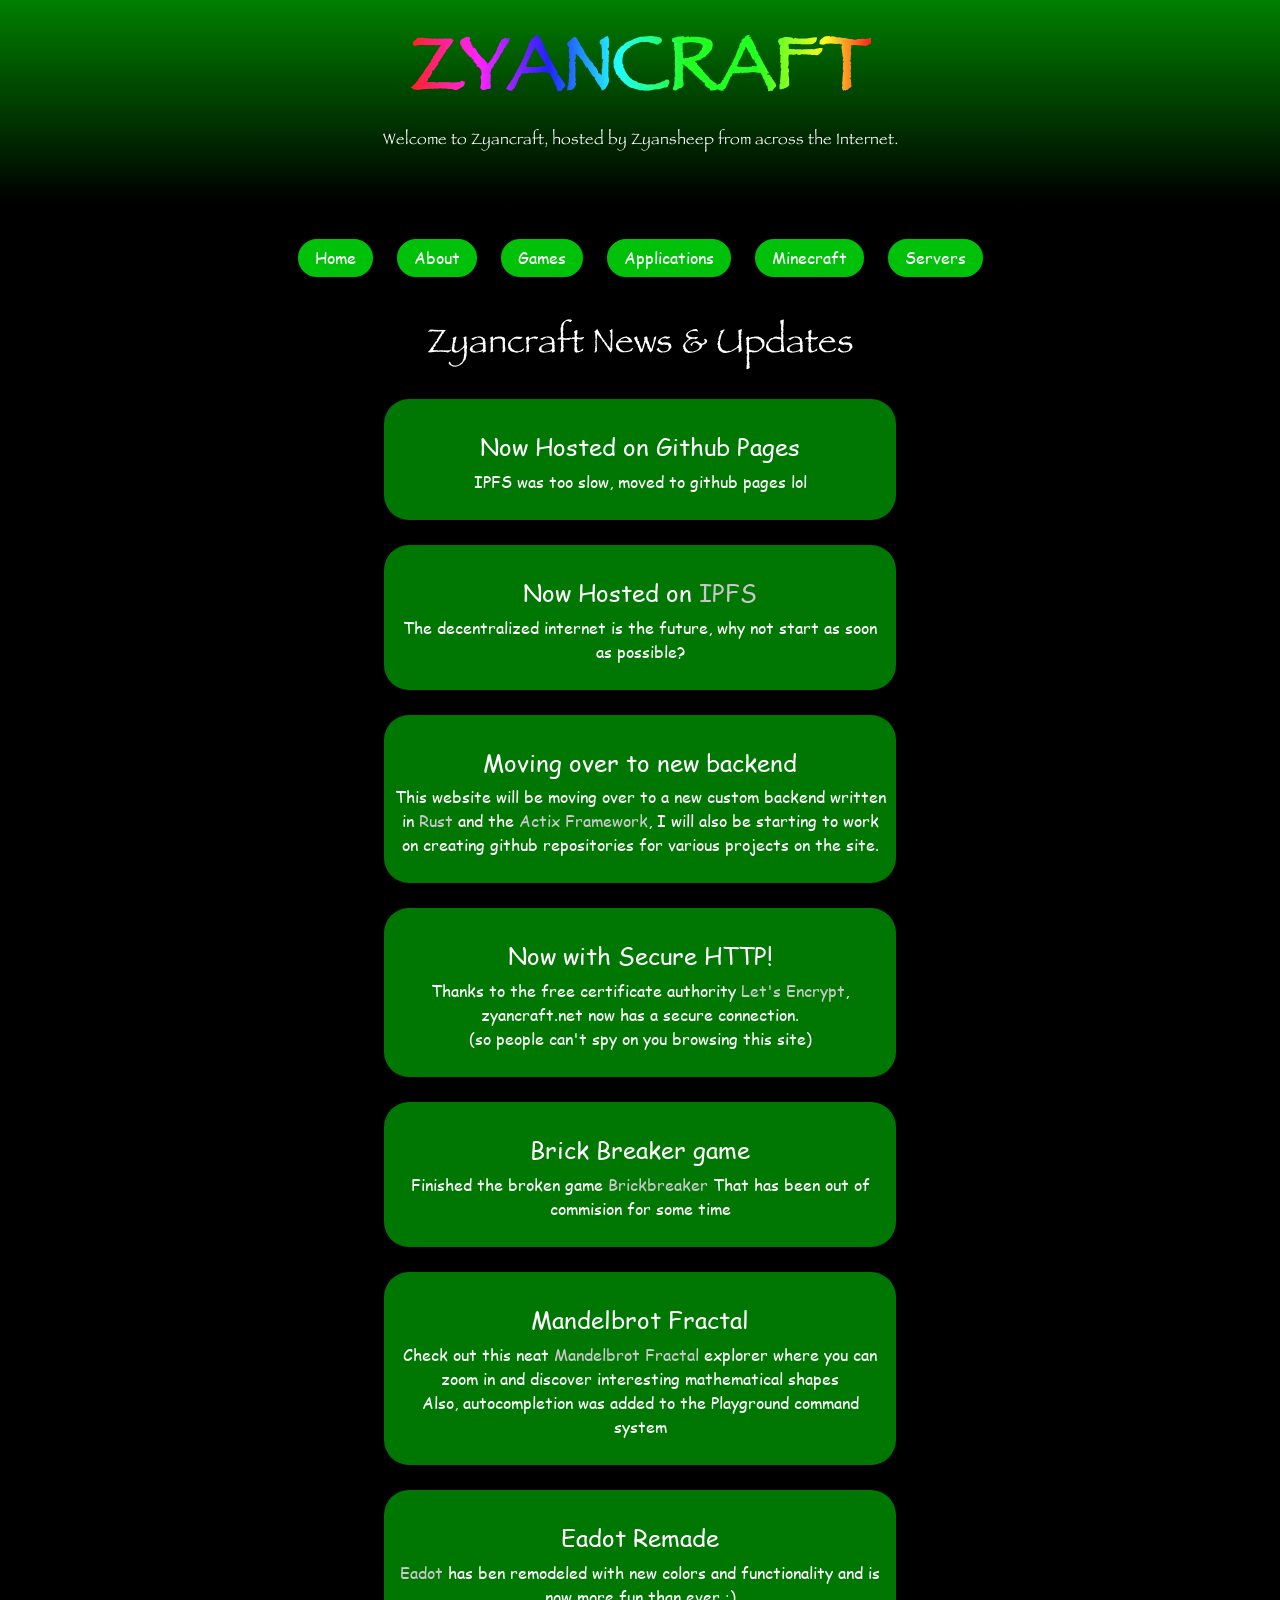
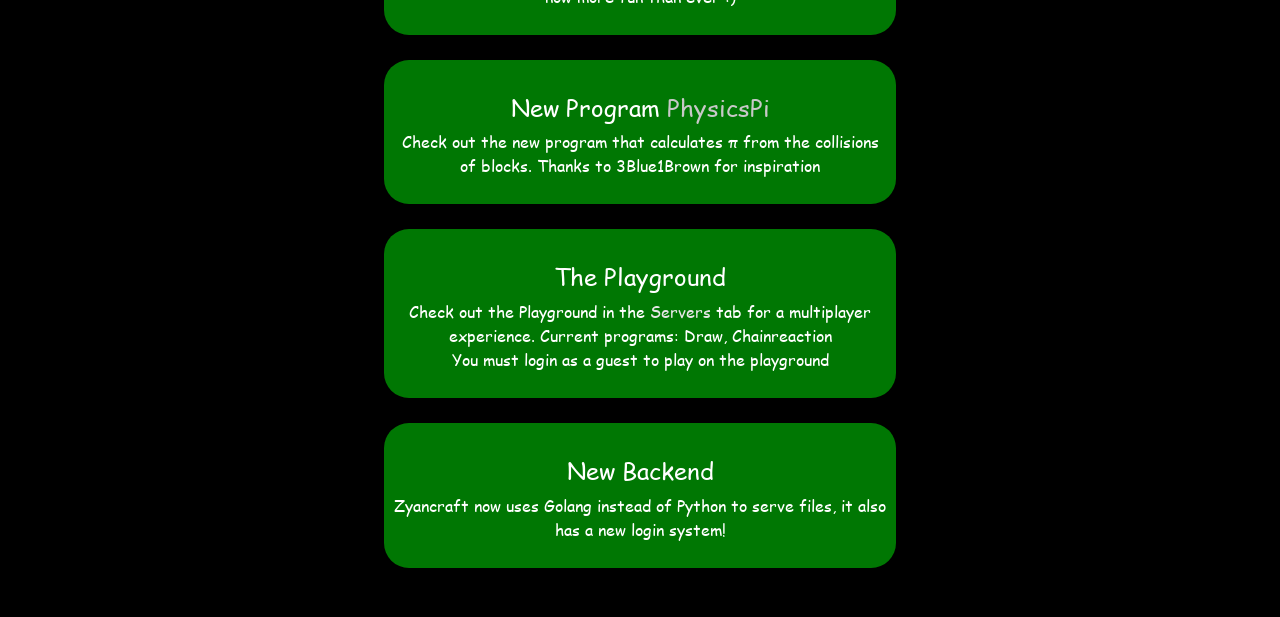
<file: index.html>
<!DOCTYPE html>
<html lang="en">
  <head>
    <link rel="stylesheet" href="/lib/css/bootstrap.min.css">
    <link rel="stylesheet" href="style.css">

    <title>Zyancraft - Place of Code and Games</title>
    <script src="/lib/js/jquery.min.js"></script>
    <!-- <script src="/login"></script> -->
    <script src="index.js"></script>
  </head>
  <body>
    <div class="jumbotron noselect">
      <h1 class="rotatebop" data-text="ZYANCRAFT"><strong><span class="rainbow">ZYANCRAFT</span></strong></h1>
      <p>Welcome to Zyancraft, hosted by Zyansheep from across the Internet.</p>
    </div>
    <ul id="main-selection" class="noselect">
      <li><a onclick="changepage('news')" class="button" href="#">Home</a></li>
      <li><a onclick="changepage('about')" class="button" href="#">About</a></li>
      <li><a onclick="changepage('games')" class="button" href="#">Games</a></li>
      <li><a onclick="changepage('applications')" class="button" href="#">Applications</a></li>
      <li><a onclick="changepage('minecraft')" class="button" href="#">Minecraft</a></li>
      <li><a onclick="changepage('servers')" class="button" href="#">Servers</a></li>
      <!-- <li><a onclick="changepage('login')" class="button-unfinished" id="loginButton" href="#">Login</a></li> -->
    </ul>
    <br><br>
    
    <div style="display:block" id="news" class="page">
      <h2>Zyancraft News & Updates</h2><br>
      <div class="news">
        <br>
        <h4>Now Hosted on Github Pages</h4>
        <p>
          IPFS was too slow, moved to github pages lol
        </p>
        </div>
        <div class="news">
          <br>
        <h4>Now Hosted on <a href="https://ipfs.io/">IPFS</a></h4>
        <p>
          The decentralized internet is the future, why not start as soon as possible?
        </p>
      </div>
      <div class="news">
        <br>
        <h4>Moving over to new backend</h4>
        <p>
          This website will be moving over to a new custom backend written in <a href="https://www.rust-lang.org/">Rust</a> and the <a href="https://actix.rs/">Actix Framework</a>, 
          I will also be starting to work on creating github repositories for various projects on the site.
        </p>
      </div>
      <div class="news">
        <br>
        <h4>Now with Secure HTTP!</h4>
        <p>Thanks to the free certificate authority <a href="https://letsencrypt.org/">Let's Encrypt</a>, zyancraft.net now has a secure connection.<br> (so people can't spy on you browsing this site)</p>
      </div>
      <div class="news">
        <br>
        <h4>Brick Breaker game</h4>
        <p>Finished the broken game <a href="/proj/processing/brickbreaker">Brickbreaker</a> That has been out of commision for some time</p>
      </div>
      <div class="news">
        <br>
        <h4>Mandelbrot Fractal</h4>
        <p>Check out this neat <a href="/proj/processing/Mandelbrot">Mandelbrot Fractal</a> explorer where you can zoom in and discover interesting mathematical shapes
          <br>Also, autocompletion was added to the Playground command system</p>
        </div>
      <div class="news">
        <br>
        <h4>Eadot Remade</h4>
        <p><a href="/proj/processing/eadot">Eadot</a> has ben remodeled with new colors and functionality and is now more fun than ever :)</p>
      </div>
      <div class="news">
        <br>
        <h4>New Program <a href="/proj/processing/PhysicsPi">PhysicsPi</a></h4>
        <p>Check out the new program that calculates π from the collisions of blocks. Thanks to 3Blue1Brown for inspiration</p>
      </div>
      <div class="news">
        <br>
        <h4>The Playground</h4>
        <p>Check out the Playground in the <a href="#servers" style="color:rgb(230,230,230)">Servers</a> tab for a multiplayer experience. Current programs: Draw, Chainreaction
        <br>You must login as a guest to play on the playground</p>
      </div>
      <div class="news">
        <br>
        <h4>New Backend</h4>
        <p>Zyancraft now uses Golang instead of Python to serve files, it also has a new login system!</p>
      </div>
    </div>
    <div id="about" class="page">
      <h2>About Zyancraft</h2><br>
      <p>Meet the amazing creators of this site!</p>
      <div class="news" style="background: linear-gradient(to bottom, #5200c6, #0900c6);">
        <br>
        <h4 class="glitch" data-text="Zyansheep" onclick="if(UserIsLogged){window.location.href='/proj/play';}">Zyansheep</h4>
        <p>The creator of the site, this guy is awesome!</p>
      </div>
      <div class="news" style="background: linear-gradient(to bottom, #0900c6, #5200c6);">
        <br>
        <h4 onclick="window.location.href='/proj/pool'">cphos</h4>
        <p>Also awesome, this guy designed some of the look of the site and contributed to various projects!
          <br>
          <a class="button" href="https://github.com/cphos">Github</a>
        </p>
      </div>
      <div class="news" style="background: linear-gradient(to bottom, #5200c6, #000000);">
        <br>
        <h4>Zyker Sheep</h4>
        <p>No one knows who this <a onclick="location.href = '/proj/pool/Zykers%20Forgotten/'">guy</a> is...</p>
      </div>
    </div>
    <div id="games" class="page">
      <h2>Godot</h2>
      <a class="button" href="/proj/godot/temple-of-zod">Temple of Zod</a><br>
      <a class="button-unfinished" href="/proj/godot/slime">Slime Game</a><br>
      <h2>Processing.js</h2>
      <a class="button" href="/proj/processing/brickbreaker">Brickbreaker</a><br>
      <a class="button" href="/proj/processing/Mandelbrot">Mandelbrot</a><br>
      <a class="button" href="/proj/processing/eadot">Eadot</a><br>
      <a class="button" href="/proj/processing/PhysicsPi">PhysicsPi</a><br>
      <a class="button" href="/proj/processing/snake">Snake</a><br>
      <a class="button" href="/proj/processing/paint">Paint</a><br>
      <a class="button" href="/proj/processing/neuralnet">Neural Net</a><br>
      <a class="button-unfinished" href="/proj/processing/3dstuff">3D Simulator</a><br>
    </div>
    <div id="applications" class="page">
      <h2>Applications</h2>
      <a class="button" href="/proj/applications/sauce">Sauce</a><br>
      <a class="button" href="/proj/applications/starz">Starz</a>
    </div>
    <div id="minecraft" class="page">
      <h2>Minecraft Mods & Resources</h2>
      <a class="button" href="/proj/minecraft/zyancraft">Zyancraft</a><br>
      <a class="button" href="/proj/minecraft/zyanmusic">ZyanMusic</a>
    </div>
    <div id="servers" class="page">
      <h2>Current Servers</h2>
      <a class="button" href="/home">Webserver</a><br>
      <a class="button" href="https://git.zyancraft.net">Gitea</a><br>
      <a class="button-unfinished" href="/proj/play" onclick="checkAuthForURL(event, '/proj/play')">Playground</a><br>
      
      <a onclick="changepage('getout')" class="button-disabled" href="#">Minecraft Modded</a><br>
      <a onclick="changepage('getout')" class="button-disabled" href="#">Minecraft 1.12</a><br>
      <a class="button-unfinished" href="/proj/agar">Agar.io</a><br>
    </div>
   <!--  <div id="login" class="page">
      <div class="login">
        <form id="loginForm">
          <h2 style="padding:10px">Login</h2>
          <input type="text" name="user" placeholder="Username" id="username" /><br/>
          <input type="password" name="pass" placeholder="Password" id="password" /><br/>
          <a href="#" id="toggleType" onclick='toggleLoginType()'>Login as User</a>
          <input id="submit" type="submit" value="Login" />
        </form>
      </div>
    </div> -->
    <div id="getout" class="page">
      <h2>This server is either private or requires a membership to join!</h2>
      <p>So you can't.</p>
    </div>
    <div id="userStatus">
      Logged in as: none
    </div>
    <div id="errorPopup"></div>
    <br>
  </body>
</html>
</file>
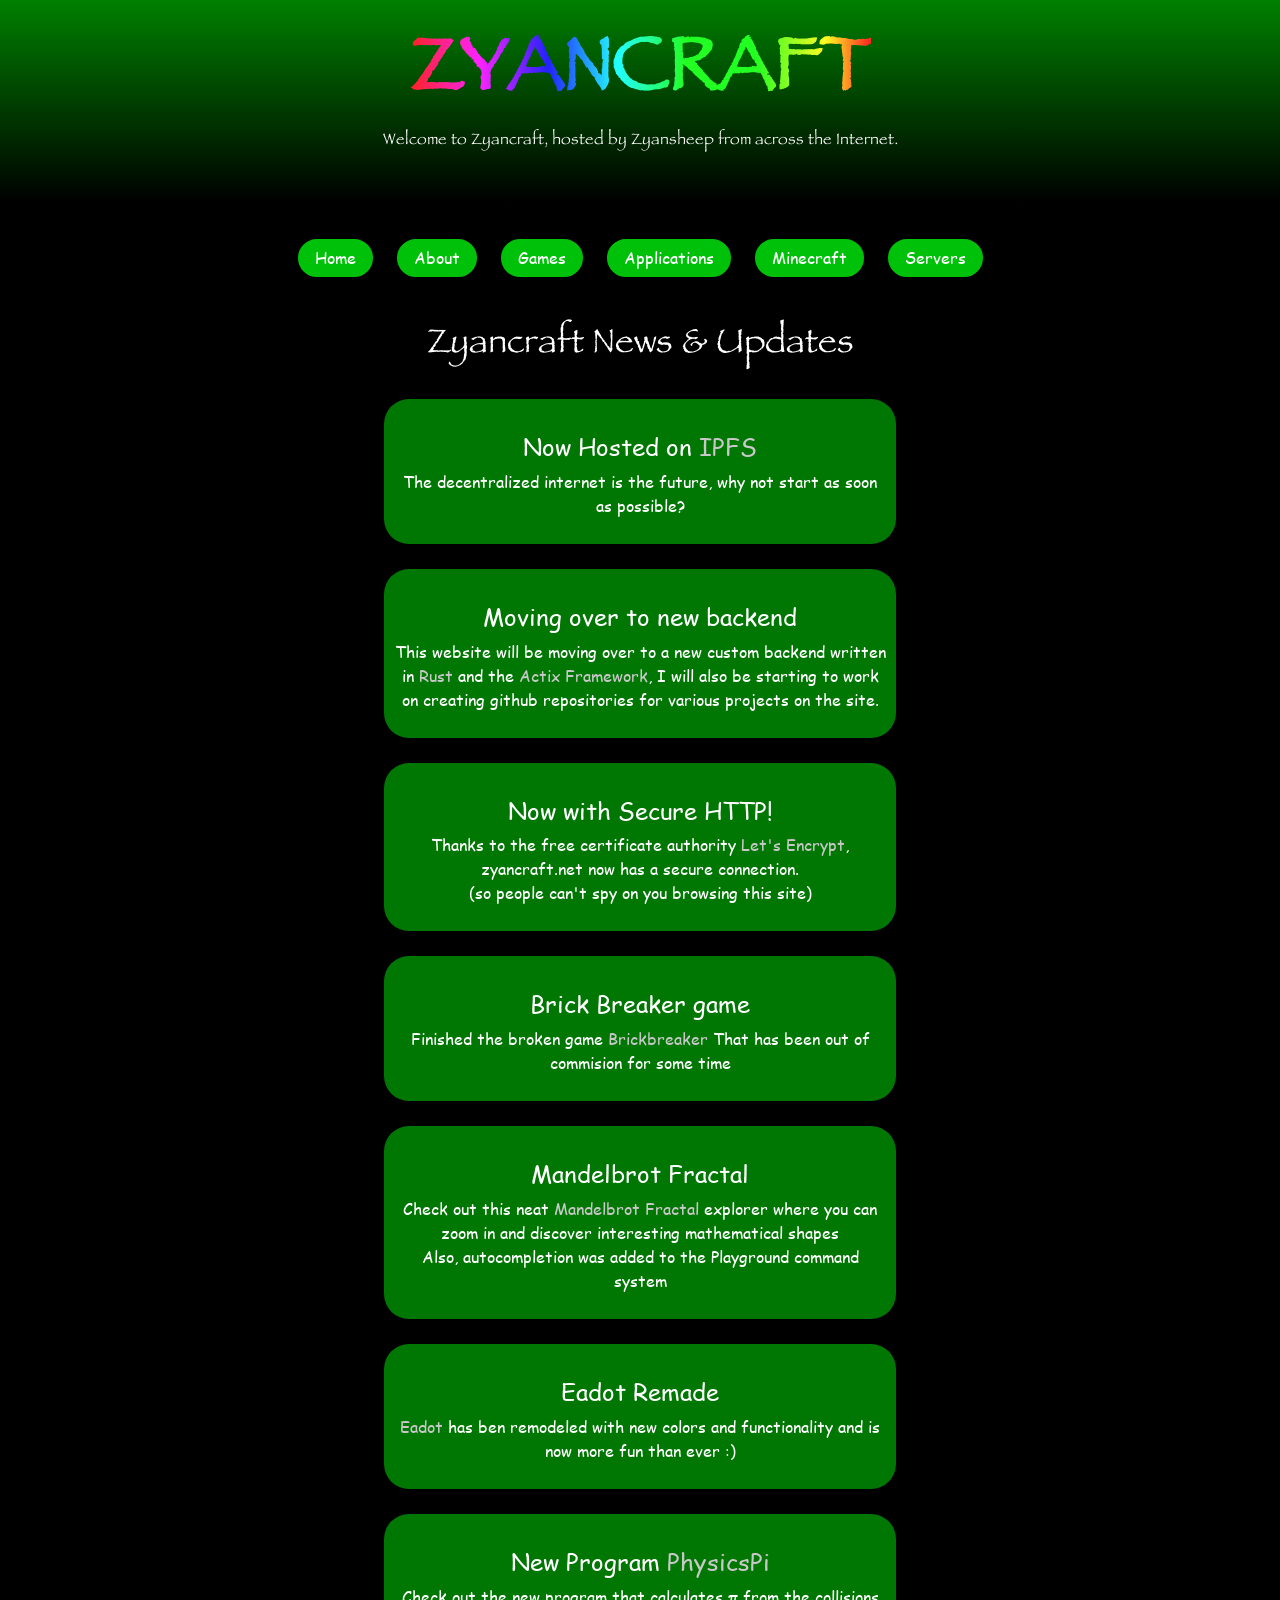
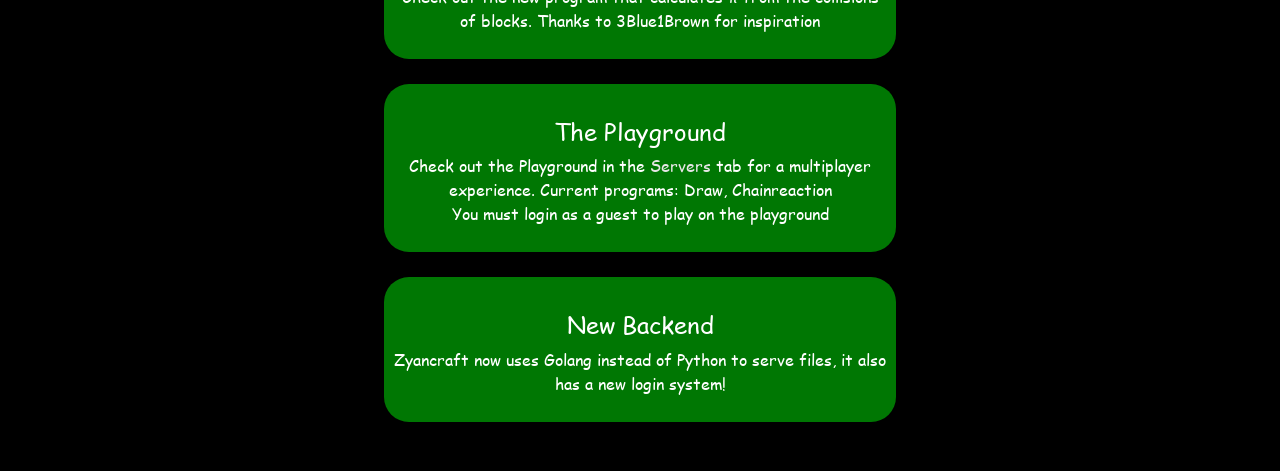
<file: static/index.html>
<!DOCTYPE html>
<html lang="en">
  <head>
    <link rel="stylesheet" href="/lib/css/bootstrap.min.css">
    <link rel="stylesheet" href="style.css">

    <title>Zyancraft - Place of Code and Games</title>
    <script src="/lib/js/jquery.min.js"></script>
    <!-- <script src="/login"></script> -->
    <script src="index.js"></script>
  </head>
  <body>
    <div class="jumbotron noselect">
      <h1 class="rotatebop" data-text="ZYANCRAFT"><strong><span class="rainbow">ZYANCRAFT</span></strong></h1>
      <p>Welcome to Zyancraft, hosted by Zyansheep from across the Internet.</p>
    </div>
    <ul id="main-selection" class="noselect">
      <li><a onclick="changepage('news')" class="button" href="#">Home</a></li>
      <li><a onclick="changepage('about')" class="button" href="#">About</a></li>
      <li><a onclick="changepage('games')" class="button" href="#">Games</a></li>
      <li><a onclick="changepage('applications')" class="button" href="#">Applications</a></li>
      <li><a onclick="changepage('minecraft')" class="button" href="#">Minecraft</a></li>
      <li><a onclick="changepage('servers')" class="button" href="#">Servers</a></li>
      <!-- <li><a onclick="changepage('login')" class="button-unfinished" id="loginButton" href="#">Login</a></li> -->
    </ul>
    <br><br>
    
    <div style="display:block" id="news" class="page">
      <h2>Zyancraft News & Updates</h2><br>
      <div class="news">
        <br>
        <h4>Now Hosted on <a href="https://ipfs.io/">IPFS</a></h4>
        <p>
          The decentralized internet is the future, why not start as soon as possible?
        </p>
      </div>
      <div class="news">
        <br>
        <h4>Moving over to new backend</h4>
        <p>
          This website will be moving over to a new custom backend written in <a href="https://www.rust-lang.org/">Rust</a> and the <a href="https://actix.rs/">Actix Framework</a>, 
          I will also be starting to work on creating github repositories for various projects on the site.
        </p>
      </div>
      <div class="news">
        <br>
        <h4>Now with Secure HTTP!</h4>
        <p>Thanks to the free certificate authority <a href="https://letsencrypt.org/">Let's Encrypt</a>, zyancraft.net now has a secure connection.<br> (so people can't spy on you browsing this site)</p>
      </div>
      <div class="news">
        <br>
        <h4>Brick Breaker game</h4>
        <p>Finished the broken game <a href="/proj/processing/brickbreaker">Brickbreaker</a> That has been out of commision for some time</p>
      </div>
      <div class="news">
        <br>
        <h4>Mandelbrot Fractal</h4>
        <p>Check out this neat <a href="/proj/processing/Mandelbrot">Mandelbrot Fractal</a> explorer where you can zoom in and discover interesting mathematical shapes
          <br>Also, autocompletion was added to the Playground command system</p>
        </div>
      <div class="news">
        <br>
        <h4>Eadot Remade</h4>
        <p><a href="/proj/processing/eadot">Eadot</a> has ben remodeled with new colors and functionality and is now more fun than ever :)</p>
      </div>
      <div class="news">
        <br>
        <h4>New Program <a href="/proj/processing/PhysicsPi">PhysicsPi</a></h4>
        <p>Check out the new program that calculates π from the collisions of blocks. Thanks to 3Blue1Brown for inspiration</p>
      </div>
      <div class="news">
        <br>
        <h4>The Playground</h4>
        <p>Check out the Playground in the <a href="#servers" style="color:rgb(230,230,230)">Servers</a> tab for a multiplayer experience. Current programs: Draw, Chainreaction
        <br>You must login as a guest to play on the playground</p>
      </div>
      <div class="news">
        <br>
        <h4>New Backend</h4>
        <p>Zyancraft now uses Golang instead of Python to serve files, it also has a new login system!</p>
      </div>
    </div>
    <div id="about" class="page">
      <h2>About Zyancraft</h2><br>
      <p>Meet the amazing creators of this site!</p>
      <div class="news" style="background: linear-gradient(to bottom, #5200c6, #0900c6);">
        <br>
        <h4 class="glitch" data-text="Zyansheep" onclick="if(UserIsLogged){window.location.href='/proj/play';}">Zyansheep</h4>
        <p>The creator of the site, this guy is awesome!</p>
      </div>
      <div class="news" style="background: linear-gradient(to bottom, #0900c6, #5200c6);">
        <br>
        <h4 onclick="window.location.href='/proj/pool'">cphos</h4>
        <p>Also awesome, this guy designed some of the look of the site and contributed to various projects!
          <br>
          <a class="button" href="https://github.com/cphos">Github</a>
        </p>
      </div>
      <div class="news" style="background: linear-gradient(to bottom, #5200c6, #000000);">
        <br>
        <h4>Zyker Sheep</h4>
        <p>No one knows who this <a onclick="location.href = '/proj/pool/Zykers%20Forgotten/'">guy</a> is...</p>
      </div>
    </div>
    <div id="games" class="page">
      <h2>Godot</h2>
      <a class="button" href="/proj/godot/temple-of-zod">Temple of Zod</a><br>
      <a class="button-unfinished" href="/proj/godot/slime">Slime Game</a><br>
      <h2>Processing.js</h2>
      <a class="button" href="/proj/processing/brickbreaker">Brickbreaker</a><br>
      <a class="button" href="/proj/processing/Mandelbrot">Mandelbrot</a><br>
      <a class="button" href="/proj/processing/eadot">Eadot</a><br>
      <a class="button" href="/proj/processing/PhysicsPi">PhysicsPi</a><br>
      <a class="button" href="/proj/processing/snake">Snake</a><br>
      <a class="button" href="/proj/processing/paint">Paint</a><br>
      <a class="button" href="/proj/processing/neuralnet">Neural Net</a><br>
      <a class="button-unfinished" href="/proj/processing/3dstuff">3D Simulator</a><br>
    </div>
    <div id="applications" class="page">
      <h2>Applications</h2>
      <a class="button" href="/proj/applications/sauce">Sauce</a><br>
      <a class="button" href="/proj/applications/starz">Starz</a>
    </div>
    <div id="minecraft" class="page">
      <h2>Minecraft Mods & Resources</h2>
      <a class="button" href="/proj/minecraft/zyancraft">Zyancraft</a><br>
      <a class="button" href="/proj/minecraft/zyanmusic">ZyanMusic</a>
    </div>
    <div id="servers" class="page">
      <h2>Current Servers</h2>
      <a class="button" href="/home">Webserver</a><br>
      <a class="button" href="https://git.zyancraft.net">Gitea</a><br>
      <a class="button-unfinished" href="/proj/play" onclick="checkAuthForURL(event, '/proj/play')">Playground</a><br>
      
      <a onclick="changepage('getout')" class="button-disabled" href="#">Minecraft Modded</a><br>
      <a onclick="changepage('getout')" class="button-disabled" href="#">Minecraft 1.12</a><br>
      <a class="button-unfinished" href="/proj/agar">Agar.io</a><br>
    </div>
   <!--  <div id="login" class="page">
      <div class="login">
        <form id="loginForm">
          <h2 style="padding:10px">Login</h2>
          <input type="text" name="user" placeholder="Username" id="username" /><br/>
          <input type="password" name="pass" placeholder="Password" id="password" /><br/>
          <a href="#" id="toggleType" onclick='toggleLoginType()'>Login as User</a>
          <input id="submit" type="submit" value="Login" />
        </form>
      </div>
    </div> -->
    <div id="getout" class="page">
      <h2>This server is either private or requires a membership to join!</h2>
      <p>So you can't.</p>
    </div>
    <div id="userStatus">
      Logged in as: none
    </div>
    <div id="errorPopup"></div>
    <br>
  </body>
</html>
</file>
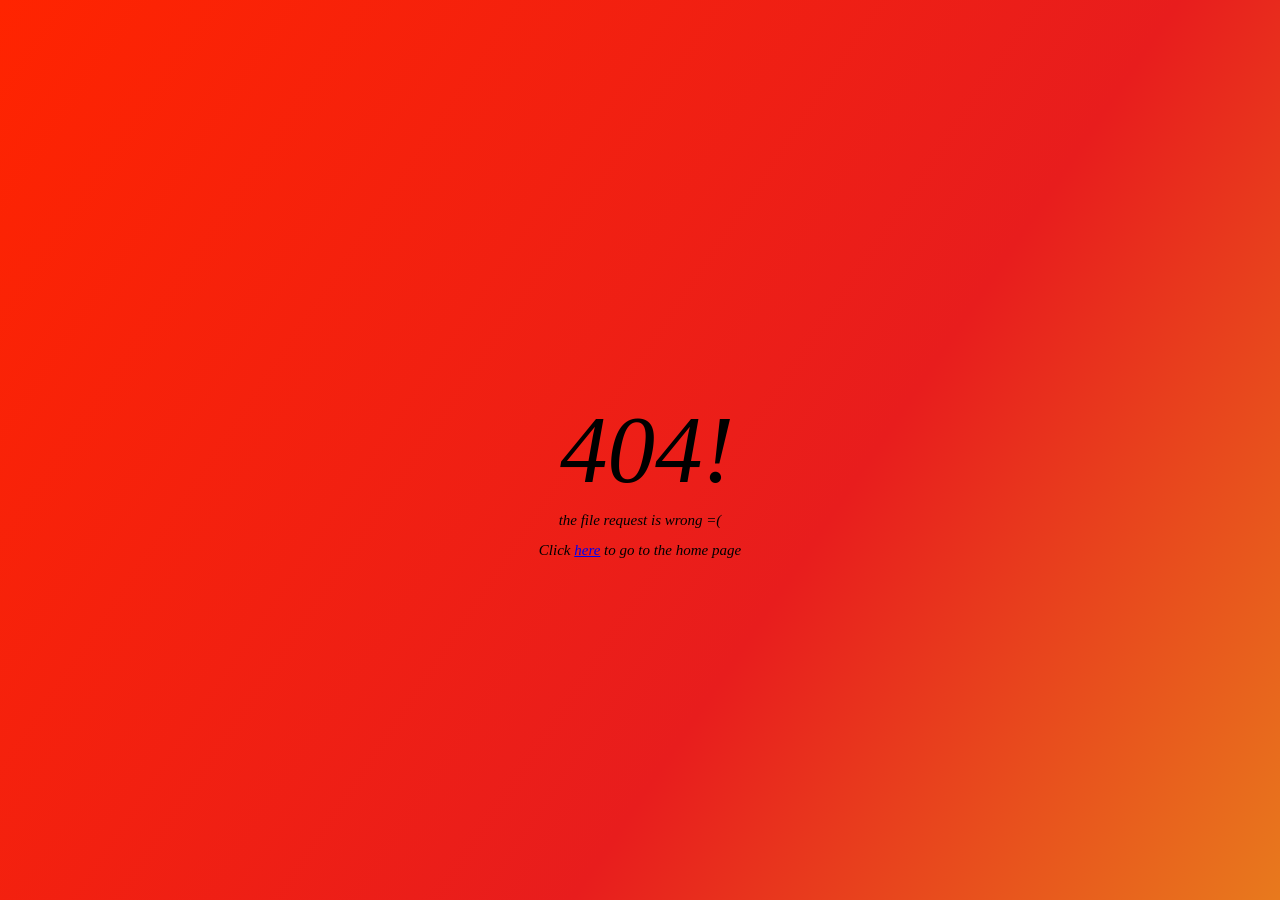
<file: lib/404/index.html>
<!DOCTYPE html>
<html>
<head>
  <link rel="stylesheet" type="text/css" href="/lib/404/style.css">
</head>
<body>
  <div class="wrapper">
    <div class="error">404!</div>
    <br/><br/>
    <span class="info">the file request is wrong =(</span>
    <br/>
    <span class="link">Click <a href="/home">here</a> to go to the home page</span>
  </div>
</body>
</file>
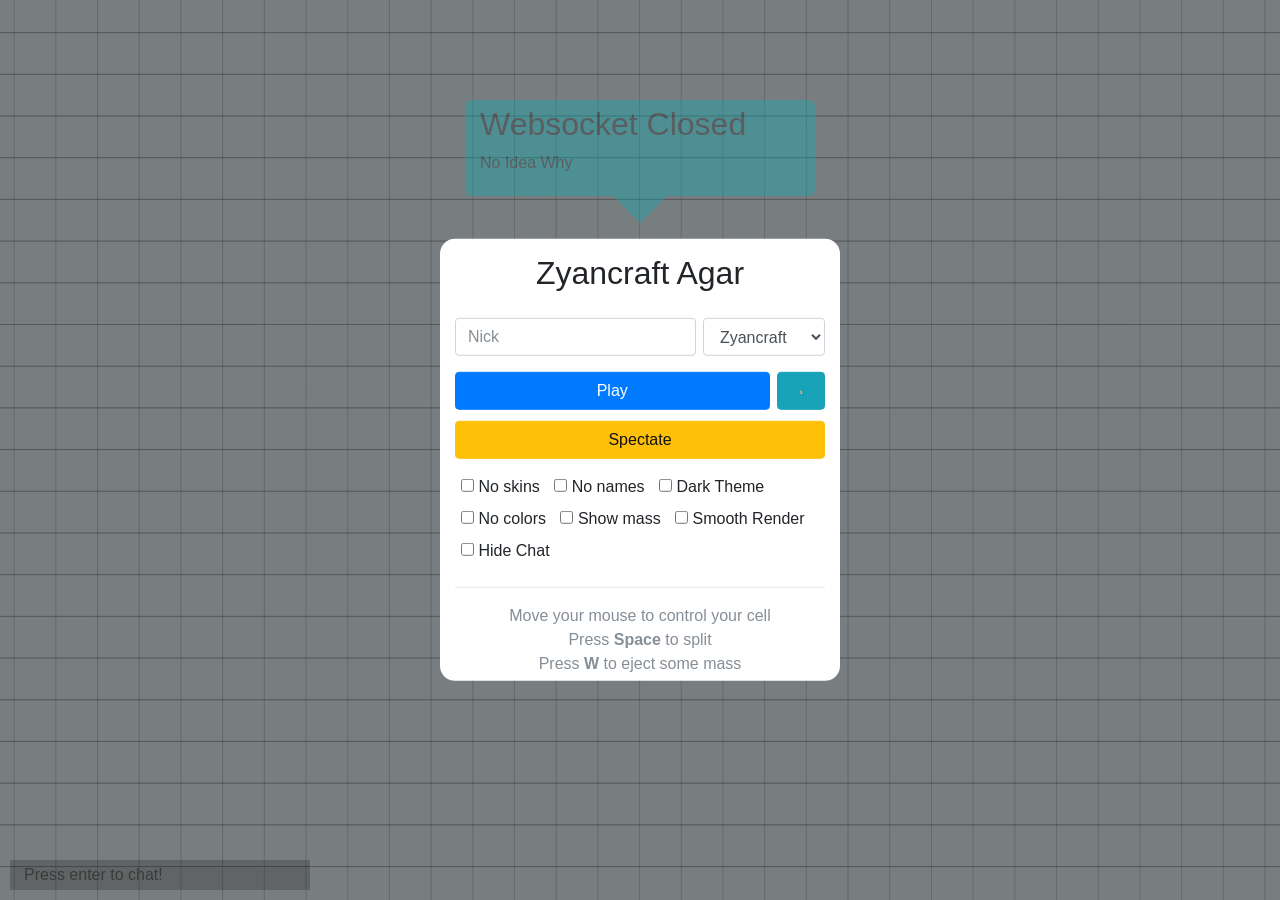
<file: proj/agar/index.html>
<!DOCTYPE html>
<html>

<head>
  <meta charset="utf-8">
  <meta name="viewport" content="width=device-width, initial-scale=1">
  <meta name="description" content="Eat cells smaller than you and don't get eaten by the bigger ones, as an MMO">
  <meta name="keywords" content="agario, agar, io, cell, cells, virus, bacteria, blob, game, games, web game, html5, fun, flash">
  <meta name="robots" content="index, follow">
  <meta name="viewport" content="minimal-ui, width=device-width, initial-scale=1.0, maximum-scale=1.0, user-scalable=no">
  <meta name="apple-mobile-web-app-capable" content="yes">
  
  <title>Zyancraft Agar.io</title>
  
  <link id="favicon" rel="icon" type="image/png" href="assets/img/favicon.png" />
  <link href="/lib/css/bootstrap.min.css" rel="stylesheet">
  <link href="assets/css/index.css" rel="stylesheet">
  
  <script src="/lib/js/jquery.min.js"></script>
  <script src="assets/js/log.js"></script>
  <script src="assets/js/vector.js"></script>
  <script src="assets/js/main_out.js"></script>
</head>
<body>
  <div class="modal fade" id="inPageModal" role="dialog">
    <div class="modal-dialog">
      <div class="modal-content">
        <div class="modal-header">
          <button type="button" class="close" data-dismiss="modal">&times;</button>
          <h4 id="inPageModalTitle" class="modal-title">Failed to Load</h4>
        </div>
        <div id="inPageModalBody" class="modal-body">
          <p>Failed to load. Please check your connection!</p>
          <div class="center">
            <div class="loader"></div>
          </div>
        </div>
        <div class="modal-footer">
          <button type="button" class="btn btn-default" data-dismiss="modal">Close</button>
        </div>
      </div>
    </div>
  </div>
  <div id="overlays">
    <div id="helloDialog">
      <form role="form">
        <div class="form-group">
          <h2 id="title">Zyancraft Agar</h2>
        </div>
        
        <div class="form-group">
          <input id="nick" class="form-control save" data-box-id="0" placeholder="Nick" maxlength="15" />
          <select id="gamemode" class="form-control">
            <option value="www.zyancraft.net:11011">Zyancraft</option>
            <option value="127.0.0.1:11011">Local 11011</option>
            <option value="127.0.0.1:443">Local 443</option>
            <option value="Custom">Custom</option>
          </select>
          <input id="custumUrl" placeholder="example.net:1234" style="display:none"></input>
          <br clear="both" />
        </div>
        
        <div class="form-group">
          
          <button type="submit" id="play-btn" onclick="setNick($('#nick').val()); return false;" class="btn btn-play btn-primary btn-needs-server">Play</button>
          
          <a id="skinButton" data-toggle="modal" data-target="#inPageModal" onclick="openSkinsList();" class="btn-primary btn btn-info" role="button">
            <img id="curSkin" src="skins/doge.png"></img>
          </a>
          <br clear="both" />
        </div>
        
        <div id="settings" class="checkbox">
          <div class="form-group" id="mainform">
            <button id="spectate-btn" onclick="spectate(); return false;" class="btn btn-warning btn-spectate btn-needs-server">Spectate
            </button>
            <br clear="both" />
          </div>
          <div style="margin: 6px;">
            <label><input type="checkbox" class="save" data-box-id="1" onchange="setSkins(!$(this).is(':checked'));"> No skins</label>
            <label><input type="checkbox" class="save" data-box-id="2" onchange="setNames(!$(this).is(':checked'));"> No names</label>
            <label><input type="checkbox" class="save" data-box-id="3" onchange="setDarkTheme($(this).is(':checked'));"> Dark Theme</label>
            <label><input type="checkbox" class="save" data-box-id="4" onchange="setColors($(this).is(':checked'));"> No colors</label>
            <label><input type="checkbox" class="save" data-box-id="5" onchange="setShowMass($(this).is(':checked'));"> Show mass</label>
            <label><input type="checkbox" class="save" data-box-id="6" onchange="setSmooth($(this).is(':checked'));"> Smooth Render</label>
            <label><input type="checkbox" class="save" data-box-id="7" onchange="setChatHide($(this).is(':checked'));"> Hide Chat</label>
          </div>
        </div>
        
        <div id="instructions">
          <hr/>
          <center>
            <span class="text-muted">
              Move your mouse to control your cell<br/>
              Press <b>Space</b> to split<br/>
              Press <b>W</b> to eject some mass<br/>
            </span>
          </center>
        </div>
      </div>
    </form>
  </div>
  
  
  
  <canvas id="canvas" width="800" height="600"></canvas>
  <div id="statusMessage" class="speech-bubble">
    <h2>Status</h2>
    <p>Status info here</p>
  </div>
  <input type="text" id="chat_textbox" placeholder="Press enter to chat!" maxlength="200" />
  <div style="font-family:'Comic Sans'">&nbsp;</div>
  
  
</body>
</html>
</file>
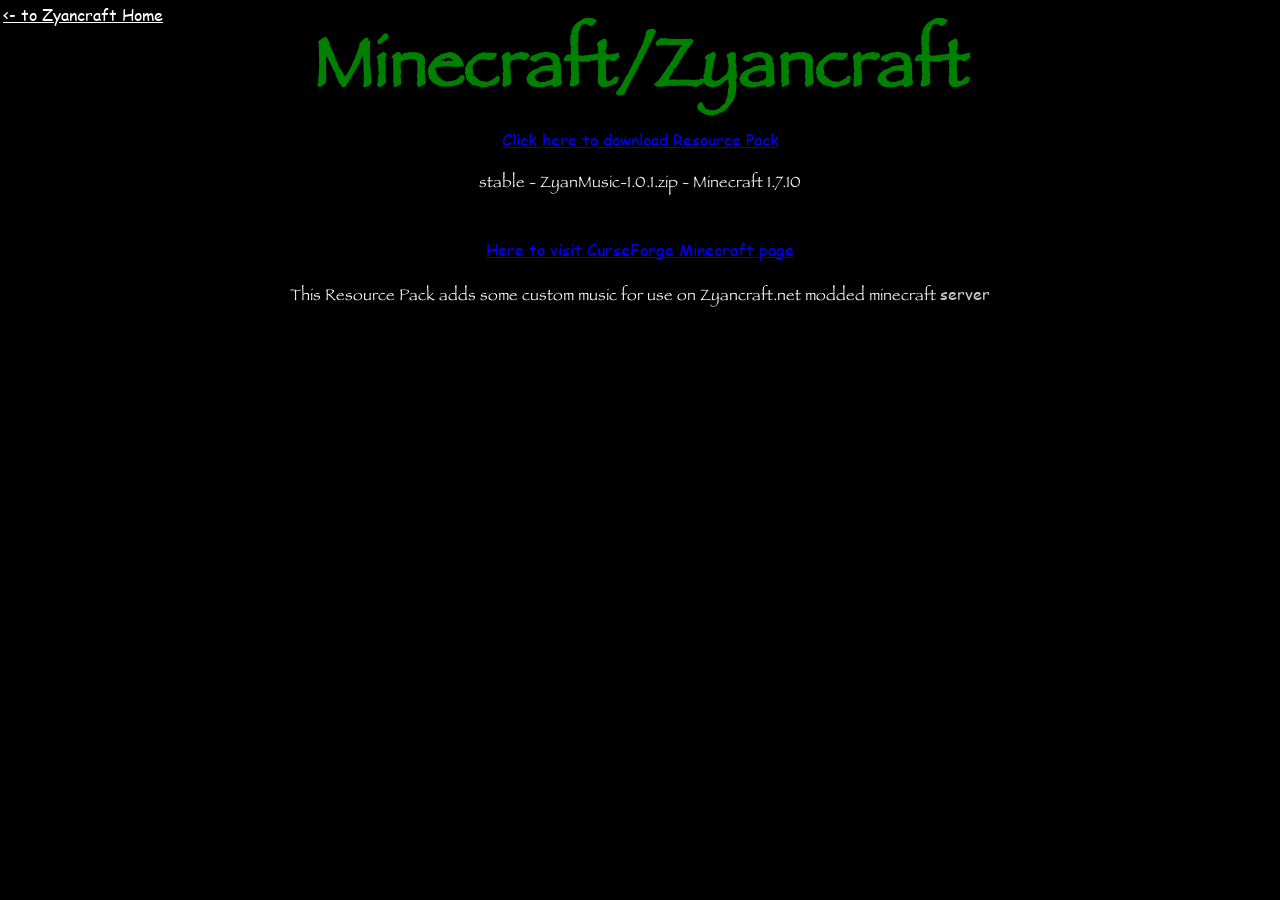
<file: proj/minecraft/zyanmusic/index.html>
<!DOCTYPE html>
<html>
<head>
  <meta http-equiv="Content-Type" content="text/html; charset=utf-8">
  <meta http-equiv="Content-Style-Type" content="text/css">
  <link rel="stylesheet" href="/lib/css/page.css">
  <title>Zyancraft - Zyancraft Minecraft Mod</title>
  
  <script src="/lib/js/site/page.js" charset="utf-8"></script>
</head>
<body>
  <h1>Minecraft/Zyancraft</h1>
  <a href="/minecraft/zyanmusic/ZyanMusic-1.0.1.zip" download>Click here to download Resource Pack</a>
  <p>stable - ZyanMusic-1.0.1.zip - Minecraft 1.7.10</p>
  <br>
  <a href="https://minecraft.curseforge.com/projects/zyanmusic">Here to visit CurseForge Minecraft page</a>
  <p>This Resource Pack adds some custom music for use on Zyancraft.net modded minecraft <a href="/home#servers">server</a></p>
</body>
</html>
</file>
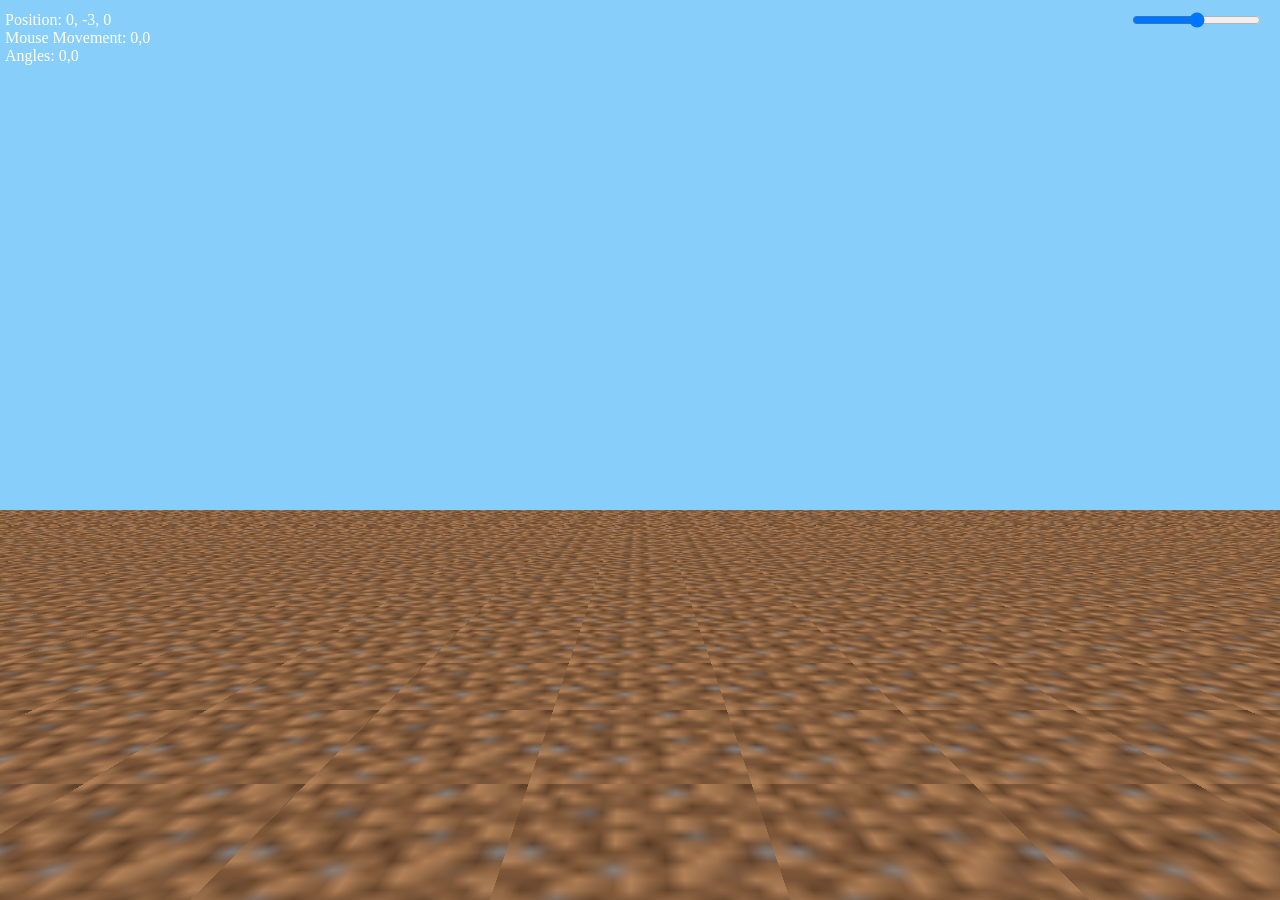
<file: proj/processing/3dstuff/index.html>
<!DOCTYPE html>
<html>
  <head>
    <meta charset="UTF-8">
    <title>3D Stuff</title>
    <script src="/lib/js/p5js/p5.js" type="text/javascript"></script>

    <script src="/lib/js/p5js/p5.dom.js" type="text/javascript"></script>
    <script src="/lib/js/p5js/p5.sound.js" type="text/javascript"></script>

    <script src="sketch.js" type="text/javascript"></script>

    <style> body {padding: 0; margin: 0;} canvas {vertical-align: top;} </style>
  </head>
  <body>
  </body>
</html>
</file>
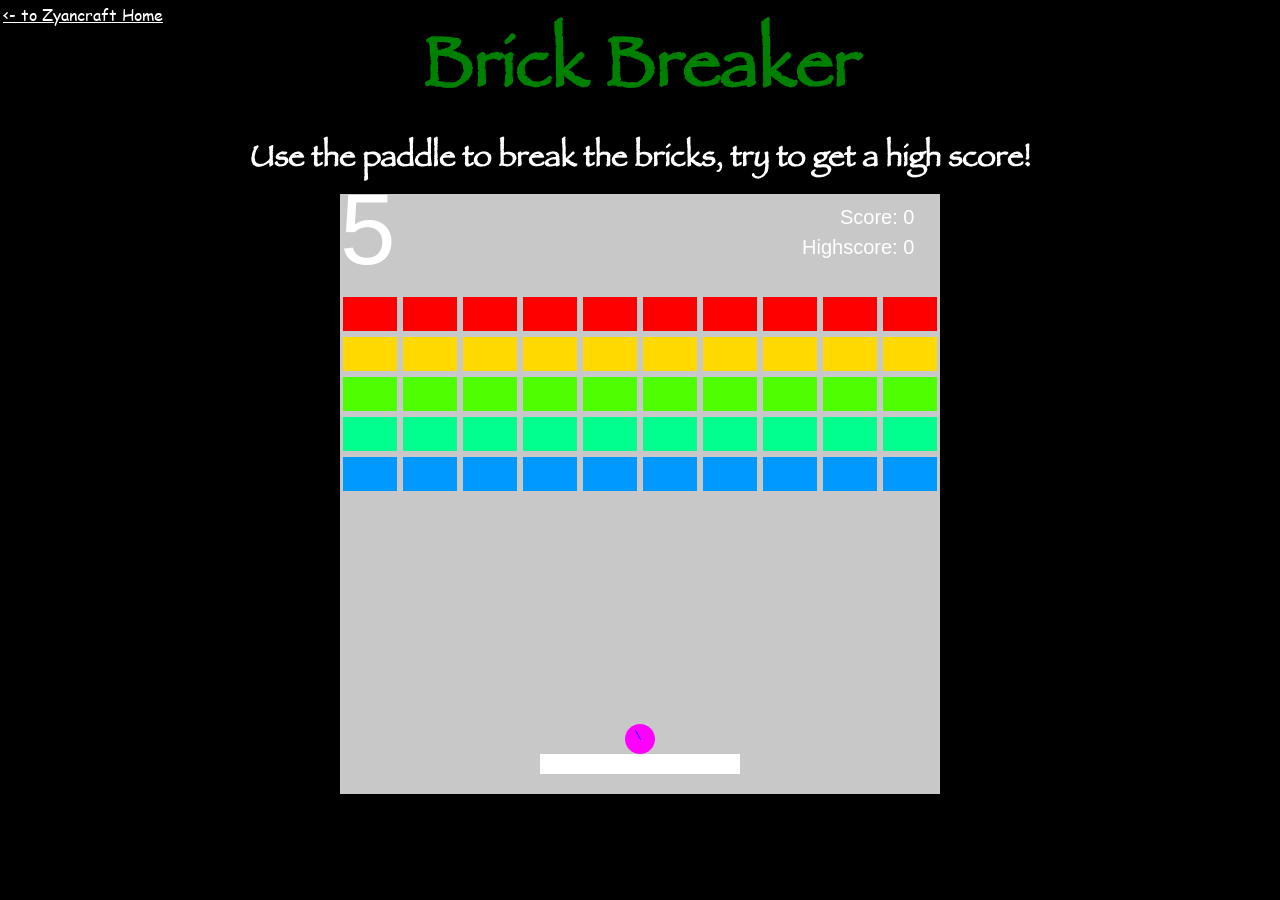
<file: proj/processing/brickbreaker/index.html>
<!DOCTYPE html>
<html>
  <head>
    <meta charset="UTF-8">
    <title>Zyancraft - Brickbreaker</title>
    <script src="/lib/js/site/page.js" charset="utf-8"></script>
    <script src="/lib/js/p5js/p5.js" type="text/javascript"></script>
    <script src="/lib/js/p5js/p5.dom.js" type="text/javascript"></script>
    <script src="/lib/js/p5js/p5.sound.js" type="text/javascript"></script>
    <script src="/lib/js/p5js/p5.collide2d.js" type="text/javascript"></script>
    
    <script src="ball.js" type="text/javascript"></script>
    <script src="sketch.js" type="text/javascript"></script>
    
    <link rel="stylesheet" href="/lib/css/page.css">
    <style> body {padding: 0; margin: 0;} canvas {vertical-align: top;} </style>
  </head>
  <body>
    <h1>Brick Breaker</h1>
    <h2>Use the paddle to break the bricks, try to get a high score!</h2>
  </body>
</html>
</file>
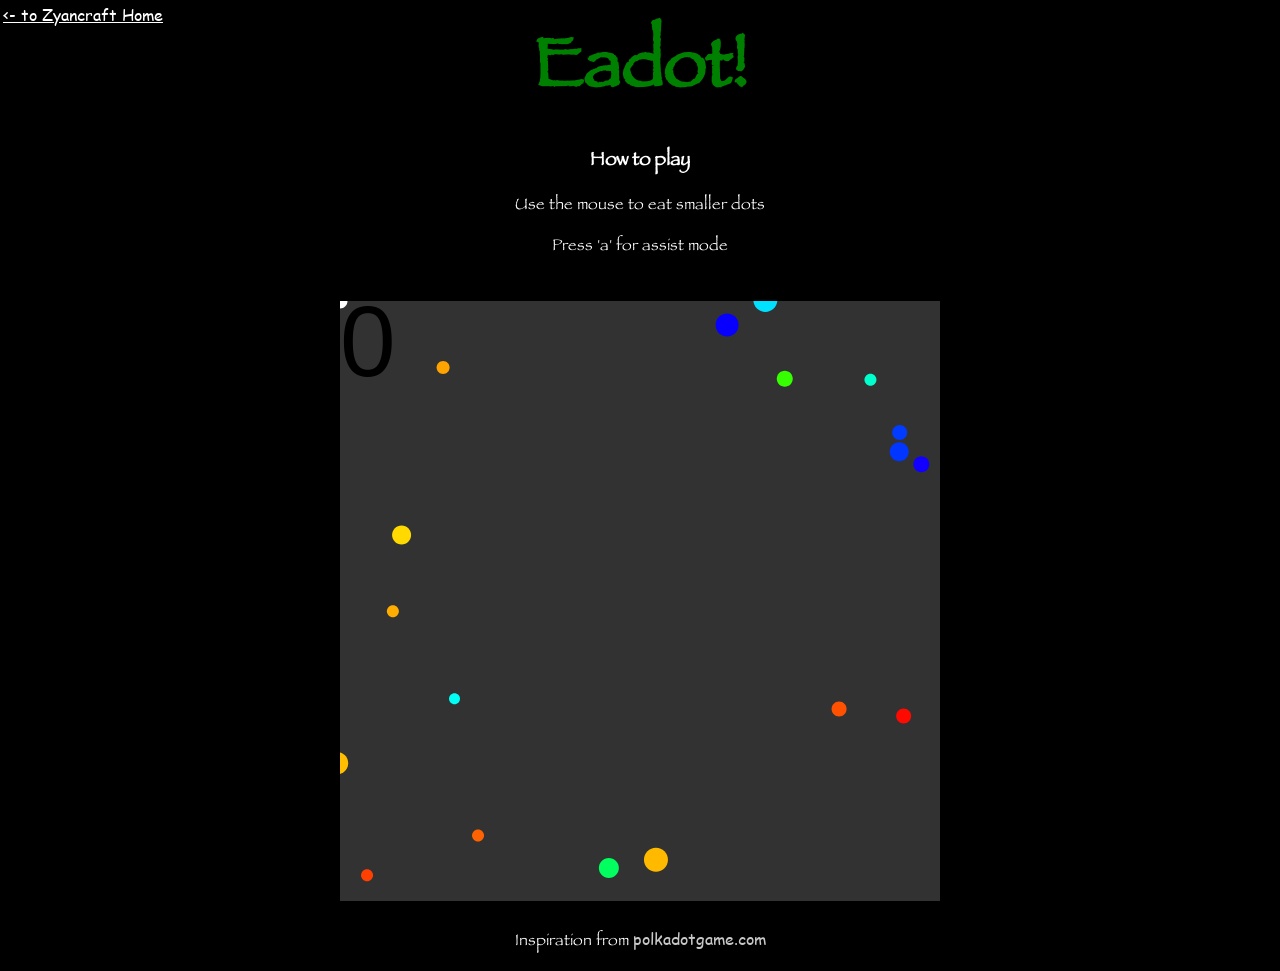
<file: proj/processing/eadot/index.html>
<!DOCTYPE html>
<html>
  <head>
    <meta charset="UTF-8">
    <title>Eadot!</title>
    <script src="/lib/js/site/page.js" charset="utf-8"></script>
    <script src="/lib/js/p5js/p5.js" type="text/javascript"></script>
    <script src="/lib/js/p5js/p5.dom.js" type="text/javascript"></script>
    <script src="/lib/js/p5js/p5.sound.js" type="text/javascript"></script>
		<script src="/lib/js/p5js/p5.collide2d.js" type="text/javascript"></script>
    
    <script src="sketch.js" type="text/javascript"></script>
    
    <link rel="stylesheet" href="/lib/css/page.css">
  </head>
  <body>
    <h1 class="Title" onload="loadPageJS()">Eadot!</h1>
    <h3>How to play</h3>
    <p>Use the mouse to eat smaller dots</p>
    <p>Press 'a' for assist mode</p>
    <div id="sketch-holder"></div>
    <br>
    <div id="canvas-creator"></div>
    
    <p>Inspiration from <a href=https://www.polkadotgame.com/>polkadotgame.com</a></p>
  </body>
</html>
</file>
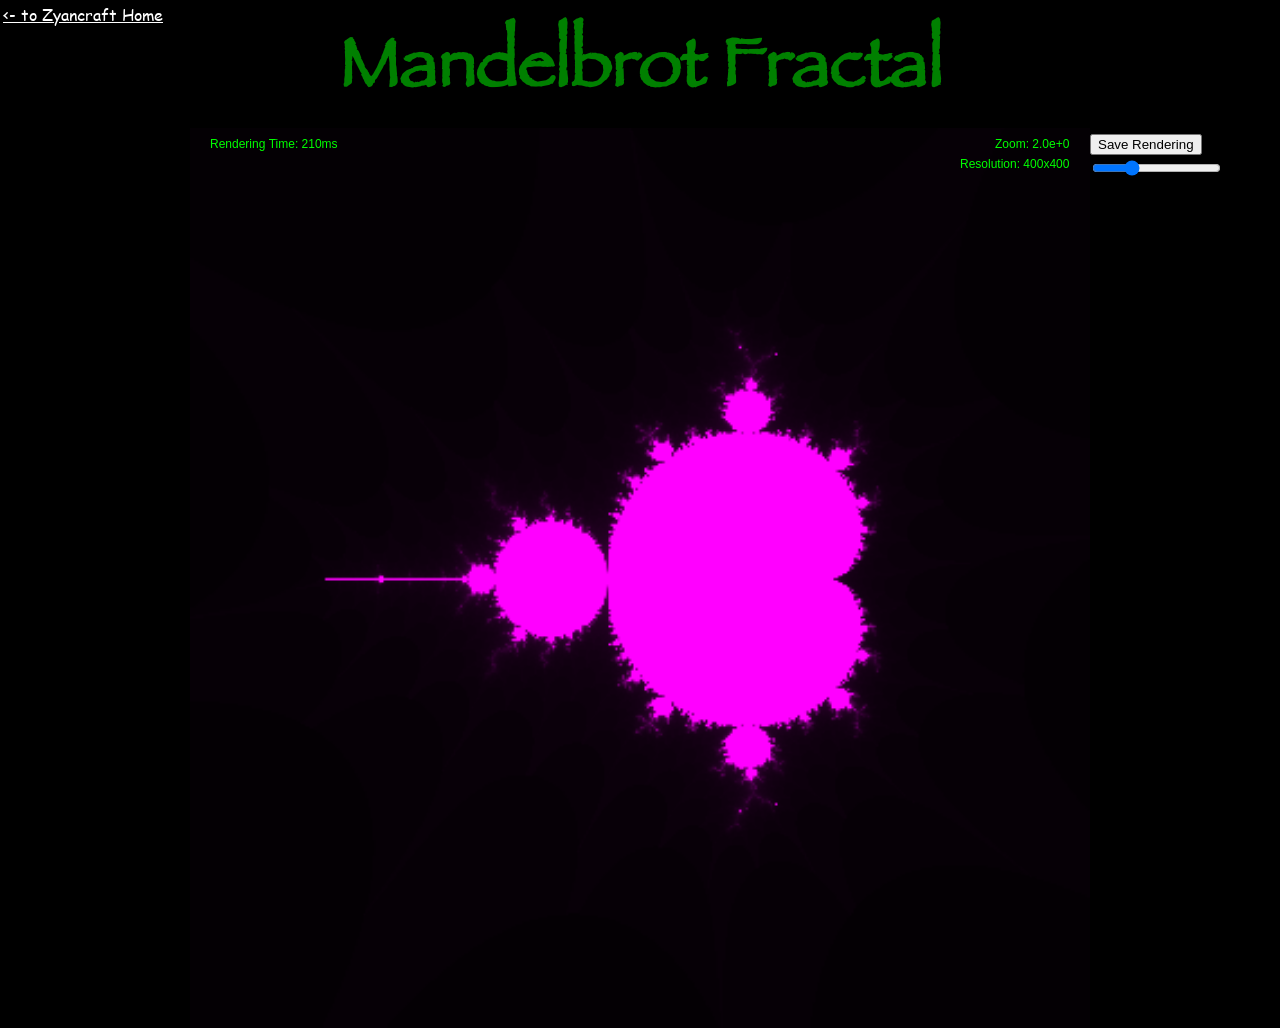
<file: proj/processing/Mandelbrot/index.html>
<!DOCTYPE html>
<html>
  <head>
    <meta charset="UTF-8">
    <title>Zyancraft - Mandelbrot</title>
    <script src="/lib/js/p5js/p5.js" type="text/javascript"></script>
    
    <script src="/lib/js/p5js/p5.dom.js" type="text/javascript"></script>
    <script src="/lib/js/p5js/p5.sound.js" type="text/javascript"></script>
    
    <script src="renderer.js" type="text/javascript"></script>
    <script src="sketch.js" type="text/javascript"></script>
    <link rel="stylesheet" href="/lib/css/page.css">
    <style> body {padding: 0; margin: 0;} canvas {vertical-align: top;} </style>
  </head>
  <body>
    <h1>Mandelbrot Fractal</h1>
    
    <script src="/lib/js/site/page.js" charset="utf-8"></script>
  </body>
</html>
</file>
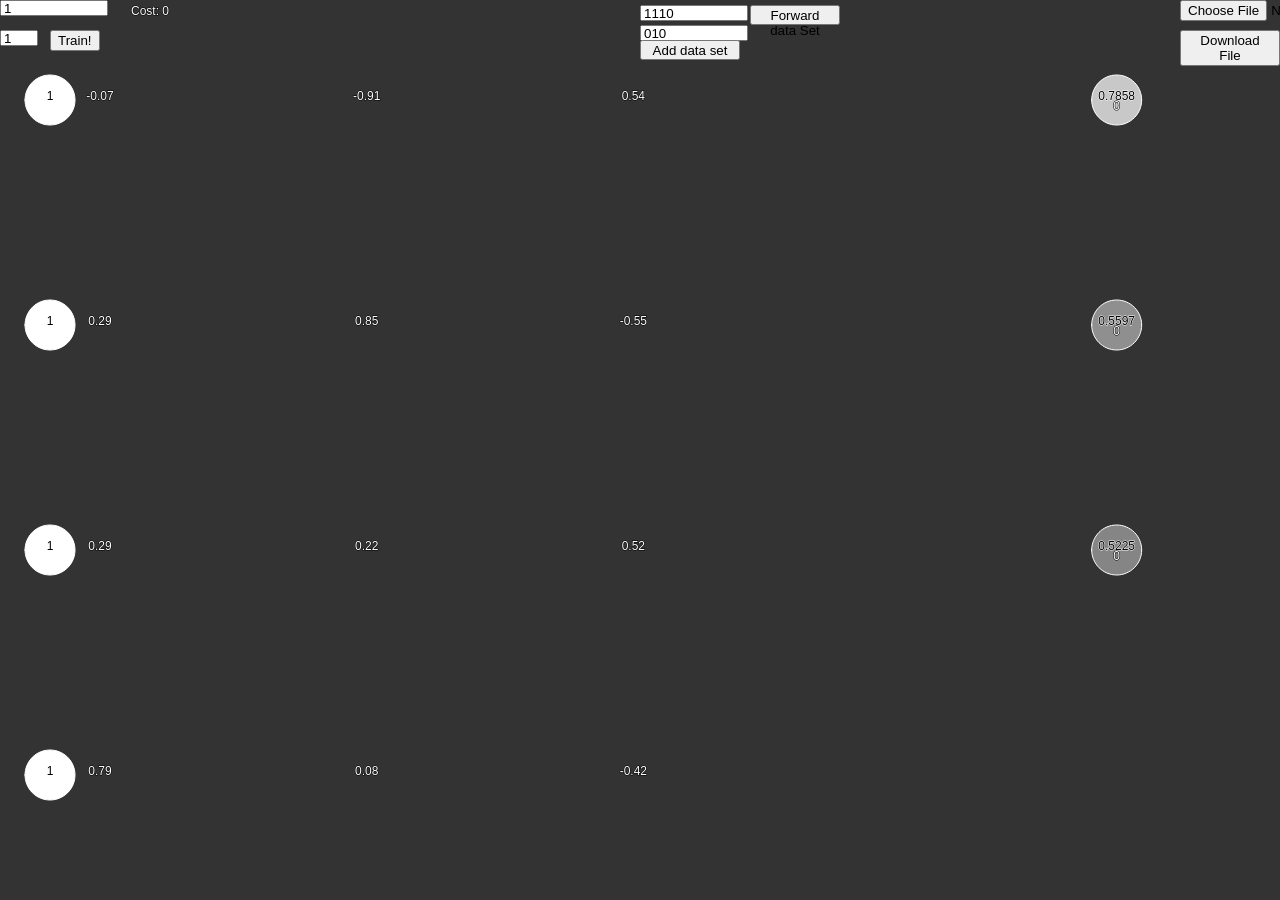
<file: proj/processing/neuralnet/index.html>
<!DOCTYPE html>
<html>
  <head>
    <meta charset="UTF-8">
    <title>neuralnet</title>
    <style media="screen">
      body{
        overflow: hidden;
        padding: 0;
        margin: 0;
      }
      canvas{ vertical-align: top; }
    </style>
    <script src="/lib/js/p5js/p5.js" type="text/javascript"></script>

    <script src="/lib/js/p5js/p5.dom.js" type="text/javascript"></script>
    <script src="/lib/js/p5js/p5.sound.js" type="text/javascript"></script>

    <script src="neuralnet.js" type="text/javascript"></script>
    <script src="sketch.js" type="text/javascript"></script>
  </head>
  <body>
  </body>
</html>
</file>
<file: style.css>
@import url("/lib/fonts/fonts.css");
@import url("rainbow.css");
@import url("glitch.css");

.advertising {
  position: fixed;
  bottom: 15px;
  width: 100%;
  font-size: 10px;
}

h1 {
  font-size: 75px;
}

h2 {
  font-size: 35px;
}

html {
  background-color: black;
}
body {
  text-align: center;
  background-color: black;
  color: white;
  font-family: Papyrus;
  font-weight: 100;
  overflow: scroll;
  overscroll-behavior-x: none;
  
  min-height: 100%;
  height: auto !important;
  height: 100%;
}

ul {
    list-style-type: none;
    margin: 0;
    padding: 0;
}

li {
    display: inline;
    padding: 10px;
}

a {
  color: rgb(200,200,200);
  text-decoration: none;
  font-family: Comic Sans MS;
}

.page {
  display: none;
}
br{
  -webkit-touch-callout: none; /* iOS Safari */
    -webkit-user-select: none; /* Safari */
     -khtml-user-select: none; /* Konqueror HTML */
       -moz-user-select: none; /* Firefox */
        -ms-user-select: none; /* Internet Explorer/Edge */
            user-select: none; /* Non-prefixed version, currently
                                  supported by Chrome and Opera */
}
.noselect {
  -webkit-touch-callout: none; /* iOS Safari */
    -webkit-user-select: none; /* Safari */
     -khtml-user-select: none; /* Konqueror HTML */
       -moz-user-select: none; /* Firefox */
        -ms-user-select: none; /* Internet Explorer/Edge */
            user-select: none; /* Non-prefixed version, currently
                                  supported by Chrome and Opera */
}

.jumbotron {
  background: linear-gradient(to bottom, green, transparent);
  padding: 2rem 1rem;
  border-radius: 0 !important;
}

.button {
  display: inline-block;
  color: white;
  background-color: #00c109;
  padding-left: 15px;
  padding-right: 15px;
  padding-top: 5px;
  padding-bottom: 5px;
  margin-top: 5px;
  border-radius: 100px;
  border: 2px solid #00c109;
  transition: background-color 0.25s ease;
  transition: color 0.25s ease;
}

.button-unfinished {
  display: inline-block;
  color: white;
  background-color: #ffaa00;
  padding-left: 15px;
  padding-right: 15px;
  padding-top: 5px;
  padding-bottom: 5px;
  margin-top: 5px;
  border-radius: 100px;
  border: 2px solid #ffaa00;
  transition: background-color 0.25s ease;
  transition: color 0.25s ease;
}

.news {
  font-family: Comic Sans MS;
  padding: 10px;
  background-color: #007703;
  border-radius: 25px;
  width: 40%;
  margin: auto;
  margin-bottom: 25px;
  align-self: center;
}

.button-disabled {
  display: inline-block;
  color: white;
  background-color: #dd0000;
  padding-left: 15px;
  padding-right: 15px;
  padding-top: 5px;
  padding-bottom: 5px;
  margin-top: 5px;
  border-radius: 100px;
  border: 2px solid #dd0000;
  transition: background-color 0.25s ease;
  transition: color 0.25s ease;
}

.button:hover {
  color: #00c109;
  background-color: transparent;
}

.button-unfinished:hover {
  color: #ffaa00;
  background-color: transparent;
}

.button-disabled:hover {
  color: #dd0000;
  background-color: transparent;
}

#userStatus {
  display: none;
  position: fixed;
  bottom: 0px;
  right: 0px;
  background-color: #00c109;
  border-radius: 10px 0 0 0;
  padding: 5px;
}
#errorPopup{
  display: none;
  position: fixed;
  top: 50vh;
  left: 50%;
  transform: translateX(-50%);
  
  background-color: #00c109;
  padding: 5px;
  border-radius: 10px;
}

.login {
  margin: auto;
  align: center;
}
#password, #username {
  border: 1px solid #a1a3a3;
  border-radius: 4px;
  box-shadow: 0 1px #fff;
  box-sizing: border-box;
  color: #696969;
  height: 39px;
  padding-left: 37px;
  transition: box-shadow 0.3s;
  width: 240px;
}
#password{
  visibility: hidden;
  margin-top: 10px;
  margin-bottom: : 10px;
}
#password:focus, #username:focus{
  box-shadow: 0 0 4px 1px rgba(55, 166, 155, 0.3);
  outline: 0;
}

#toggleType {
  color: #7f7f7f;
  font: 12px Comic Sans MS;
  position: relative;
  display: block;
  text-align: center;
  margin: 10px 0px 10px 0px;
}
#toggleType:hover { color: #3b3b3b }

#submit {
  width:240px;
  height:35px;
  display: auto;
  font-family:Arial, "Helvetica", sans-serif;
  font-size:16px;
  font-weight:bold;
  color:#fff;
  text-decoration:none;
  text-align:center;
  text-shadow:1px 1px 0px #37a69b;
  padding-top:6px;
  margin-top: auto;
  position: relative;
  cursor: pointer;
  border: none;  
  background-color: #37a69b;
  background-image: linear-gradient(top,#3db0a6,#3111);
  border-top-left-radius: 5px;
  border-top-right-radius: 5px;
  border-bottom-right-radius: 5px;
  border-bottom-left-radius:5px;
  box-shadow: inset 0px 1px 0px #2ab7ec, 0px 5px 0px 0px #497a78, 0px 10px 5px #999;
}

#submit:active {
  top:3px;
  box-shadow: inset 0px 1px 0px #2ab7ec, 0px 2px 0px 0px #31524d, 0px 5px 3px #999;
}
</file>
<file: static/style.css>
@import url("/lib/fonts/fonts.css");
@import url("rainbow.css");
@import url("glitch.css");

.advertising {
  position: fixed;
  bottom: 15px;
  width: 100%;
  font-size: 10px;
}

h1 {
  font-size: 75px;
}

h2 {
  font-size: 35px;
}

html {
  background-color: black;
}
body {
  text-align: center;
  background-color: black;
  color: white;
  font-family: Papyrus;
  font-weight: 100;
  overflow: scroll;
  overscroll-behavior-x: none;
  
  min-height: 100%;
  height: auto !important;
  height: 100%;
}

ul {
    list-style-type: none;
    margin: 0;
    padding: 0;
}

li {
    display: inline;
    padding: 10px;
}

a {
  color: rgb(200,200,200);
  text-decoration: none;
  font-family: Comic Sans MS;
}

.page {
  display: none;
}
br{
  -webkit-touch-callout: none; /* iOS Safari */
    -webkit-user-select: none; /* Safari */
     -khtml-user-select: none; /* Konqueror HTML */
       -moz-user-select: none; /* Firefox */
        -ms-user-select: none; /* Internet Explorer/Edge */
            user-select: none; /* Non-prefixed version, currently
                                  supported by Chrome and Opera */
}
.noselect {
  -webkit-touch-callout: none; /* iOS Safari */
    -webkit-user-select: none; /* Safari */
     -khtml-user-select: none; /* Konqueror HTML */
       -moz-user-select: none; /* Firefox */
        -ms-user-select: none; /* Internet Explorer/Edge */
            user-select: none; /* Non-prefixed version, currently
                                  supported by Chrome and Opera */
}

.jumbotron {
  background: linear-gradient(to bottom, green, transparent);
  padding: 2rem 1rem;
  border-radius: 0 !important;
}

.button {
  display: inline-block;
  color: white;
  background-color: #00c109;
  padding-left: 15px;
  padding-right: 15px;
  padding-top: 5px;
  padding-bottom: 5px;
  margin-top: 5px;
  border-radius: 100px;
  border: 2px solid #00c109;
  transition: background-color 0.25s ease;
  transition: color 0.25s ease;
}

.button-unfinished {
  display: inline-block;
  color: white;
  background-color: #ffaa00;
  padding-left: 15px;
  padding-right: 15px;
  padding-top: 5px;
  padding-bottom: 5px;
  margin-top: 5px;
  border-radius: 100px;
  border: 2px solid #ffaa00;
  transition: background-color 0.25s ease;
  transition: color 0.25s ease;
}

.news {
  font-family: Comic Sans MS;
  padding: 10px;
  background-color: #007703;
  border-radius: 25px;
  width: 40%;
  margin: auto;
  margin-bottom: 25px;
  align-self: center;
}

.button-disabled {
  display: inline-block;
  color: white;
  background-color: #dd0000;
  padding-left: 15px;
  padding-right: 15px;
  padding-top: 5px;
  padding-bottom: 5px;
  margin-top: 5px;
  border-radius: 100px;
  border: 2px solid #dd0000;
  transition: background-color 0.25s ease;
  transition: color 0.25s ease;
}

.button:hover {
  color: #00c109;
  background-color: transparent;
}

.button-unfinished:hover {
  color: #ffaa00;
  background-color: transparent;
}

.button-disabled:hover {
  color: #dd0000;
  background-color: transparent;
}

#userStatus {
  display: none;
  position: fixed;
  bottom: 0px;
  right: 0px;
  background-color: #00c109;
  border-radius: 10px 0 0 0;
  padding: 5px;
}
#errorPopup{
  display: none;
  position: fixed;
  top: 50vh;
  left: 50%;
  transform: translateX(-50%);
  
  background-color: #00c109;
  padding: 5px;
  border-radius: 10px;
}

.login {
  margin: auto;
  align: center;
}
#password, #username {
  border: 1px solid #a1a3a3;
  border-radius: 4px;
  box-shadow: 0 1px #fff;
  box-sizing: border-box;
  color: #696969;
  height: 39px;
  padding-left: 37px;
  transition: box-shadow 0.3s;
  width: 240px;
}
#password{
  visibility: hidden;
  margin-top: 10px;
  margin-bottom: : 10px;
}
#password:focus, #username:focus{
  box-shadow: 0 0 4px 1px rgba(55, 166, 155, 0.3);
  outline: 0;
}

#toggleType {
  color: #7f7f7f;
  font: 12px Comic Sans MS;
  position: relative;
  display: block;
  text-align: center;
  margin: 10px 0px 10px 0px;
}
#toggleType:hover { color: #3b3b3b }

#submit {
  width:240px;
  height:35px;
  display: auto;
  font-family:Arial, "Helvetica", sans-serif;
  font-size:16px;
  font-weight:bold;
  color:#fff;
  text-decoration:none;
  text-align:center;
  text-shadow:1px 1px 0px #37a69b;
  padding-top:6px;
  margin-top: auto;
  position: relative;
  cursor: pointer;
  border: none;  
  background-color: #37a69b;
  background-image: linear-gradient(top,#3db0a6,#3111);
  border-top-left-radius: 5px;
  border-top-right-radius: 5px;
  border-bottom-right-radius: 5px;
  border-bottom-left-radius:5px;
  box-shadow: inset 0px 1px 0px #2ab7ec, 0px 5px 0px 0px #497a78, 0px 10px 5px #999;
}

#submit:active {
  top:3px;
  box-shadow: inset 0px 1px 0px #2ab7ec, 0px 2px 0px 0px #31524d, 0px 5px 3px #999;
}
</file>
<file: lib/404/style.css>
body {
  animation: colorchange 50s;
  -webkit-animation: colorchange 50s;
  color:black;
  overflow: hidden;
}

.wrapper { 
  height: 100%;
  width: 100%;
  left:0;
  right: 0;
  top: 0;
  bottom: 0;
  position: absolute;
  background: linear-gradient(124deg, #ff2400, #e81d1d, #e8b71d, #e3e81d, #1de840, #1ddde8, #2b1de8, #dd00f3, #dd00f3);
  background-size: 500% 500%;

  -webkit-animation: rainbow 25s ease infinite;
  -z-animation: rainbow 25s ease infinite;
  -o-animation: rainbow 25s ease infinite;
  animation: rainbow 25s ease infinite;
}

@-webkit-keyframes rainbow {
    0%{background-position:0% 82%}
    50%{background-position:100% 19%}
    100%{background-position:0% 82%}
}
@-moz-keyframes rainbow {
    0%{background-position:0% 82%}
    50%{background-position:100% 19%}
    100%{background-position:0% 82%}
}
@-o-keyframes rainbow {
    0%{background-position:0% 82%}
    50%{background-position:100% 19%}
    100%{background-position:0% 82%}
}
@keyframes rainbow { 
    0%{background-position:0% 82%}
    50%{background-position:100% 19%}
    100%{background-position:0% 82%}
}

.error {
  text-align: center;
  font-family: 'Papyrus', fantasy;
  font-size: 95px;
  font-style: italic;
  text-align: center;
  width: 100px;
  height: 60px;
  line-height: 60px;
  margin: auto;
  position: absolute;
  top: 0;
  bottom: 0;
  left: -60px;
  right: 0;
  animation: noise 2s linear infinite;
  overflow: default;
}

.error:after {
  content: '404!';
  font-family: 'Papyrus', fantasy;
  font-size: 100px;
  font-style: italic;
  width: 150px;
  height: 60px;
  line-height: 60px;
  margin: auto;
  position: absolute;
  top: 0;
  bottom: 0;
  left: 0;
  right: 0;
  opacity: 0;
  color: green;
  animation: noise-1 .2s linear infinite;
}

.info {
  text-align: center;
  font-family: 'Comic Sans MS', cursive;
  font-size: 15px;
  font-style: italic;
  width: 200px;
  height: 60px;
  line-height: 60px;
  margin: auto;
  position: absolute;
  top: 140px;
  bottom: 0;
  left: 0;
  right: 0;
  animation: noise-3 1s linear infinite;
}

.error:before {
  content: '404!';
  font-family: 'Papyrus', fantasy;
  font-size: 100px;
  font-style: italic;
  text-align: center;
  width: 100px;
  height: 60px;
  line-height: 60px;
  margin: auto;
  position: absolute;
  top: 0;
  bottom: 0;
  left: 0;
  right: 0;
  opacity: 0;
  color: green;
  animation: noise-2 .2s linear infinite;
}

@keyframes noise-1 {
  0%, 20%, 40%, 60%, 70%, 90% {opacity: 0;}
  10% {opacity: .1;}
  50% {opacity: .5; left: -6px;}
  80% {opacity: .3;}
  100% {opacity: .6; left: 2px;}
}

@keyframes noise-2 {
  0%, 20%, 40%, 60%, 70%, 90% {opacity: 0;}
  10% {opacity: .1;}
  50% {opacity: .5; left: 6px;}
  80% {opacity: .3;}
  100% {opacity: .6; left: -2px;}
}

@keyframes noise {
  0%, 3%, 5%, 42%, 44%, 100% {opacity: 1; transform: scaleY(1);}  
  4.3% {opacity: 1; transform: scaleY(1.7);}
  43% {opacity: 1; transform: scaleX(1.5);}
}

@keyframes noise-3 {
  0%,3%,5%,42%,44%,100% {opacity: 1; transform: scaleY(1);}
  4.3% {opacity: 1; transform: scaleY(4);}
  43% {opacity: 1; transform: scaleX(10) rotate(60deg);}
}

.link {
  text-align: center;
  font-family: 'Comic Sans MS', cursive;
  font-size: 15px;
  font-style: italic;
  width: 300px;
  height: 60px;
  line-height: 60px;
  margin: auto;
  position: absolute;
  top: 200px;
  bottom: 0;
  left: 0;
  right: 0;
}
</file>
<file: proj/agar/assets/css/index.css>
/* GLOBAL */

body {
    padding: 0;
    margin: 0;
    overflow: hidden;
}

img {
  width: inherit;
  height: inherit;
}

/* IDs */

#overlays {
    display:none; 
    position: absolute; 
    left: 0; 
    right: 0; 
    top: 0; 
    bottom: 0; 
    background-color: 
    rgba(0,0,0,0.5); 
    z-index: 10;
}

#title {
    padding: 10px;
}

#canvas {
    position: absolute;
    left: 0;
    right: 0;
    top: 0;
    bottom: 0;
    width: 100%;
    height: 100%;
}

#connecting {
    display:none;
    position: absolute; 
    left: 0; 
    right: 0; 
    top: 0; 
    bottom: 0; 
    z-index: 100; 
    background-color: rgba(0,0,0,0.5);
}

#nick {
    width: 65%;
    float: left;
}

#gamemode {
    width: 33%;
    float: right;
}

#skinButton {
  width: 13%;
  float: right;
}

#helloDialog {
    width: 400px;
    background-color: #FFFFFF;
    margin: 10px auto;
    border-radius: 15px;
    padding: 5px 15px 5px 15px;
    position: absolute;
    top: 50%;
    left: 50%;
    margin-right: -50%;
    -webkit-transform: translate(-50%, -50%);
    -ms-transform: translate(-50%, -50%);
    transform: translate(-50%, -50%);
}
#statusMessage {
  width: 350px;
  margin: 100px auto;
  padding: 5px 15px 5px 15px;
  z-index: 10;
  
}

#chat_textbox {
    -webkit-transition: all .5s ease-in-out;
    -moz-transition: all .5s ease-in-out;
    -o-transition: all .5s ease-in-out;
    transition: all .5s ease-in-out;
    position: absolute;
    z-index: 1;
    bottom: 10px;
    background: rgba(0, 0, 0, .2);
    border: 0px;
    outline: none;
    color: #FFF;
    height: 30px;
    text-indent: 12px;
    left: 10px;
    width: 300px;
}

#chat_textbox:focus {
    background: rgba(0, 0, 0, .5);
}

#footer {
    text-align: center;
    margin-bottom: 10px;
    margin-top: -10px;
}

#play-btn {
    width: 85%;
    float: left;
}

#spectate-btn {
    margin-top: -5px;
    width: 100%
}

.form-group {
  text-align: center;
}
#custumUrl {
  margin-top: 10px;
}

/* CLASSES */

.checkbox label {
    margin-right: 10px;
}

.mb-10 {
    margin-bottom: 10px;
}

.loader {
    border: 6px solid #f3f3f3;
    border-top: 6px solid #3498db;
    border-radius: 50%;
    width: 40px;
    height: 40px;
    animation: spin 2s linear infinite;
}

.center {
    display: table;
    margin: 0 auto;
}

@keyframes spin {
    0% { transform: rotate(0deg); }
    100% { transform: rotate(360deg); }
}

//Skin gallery
.gallery {
    width: 64%;
    float: right;
}
.skin {
    list-style-type: none;
    margin-right: 10px;
    margin-bottom: 10px;
    float: left;
    max-width: 150px;
}
.circular {
    width: 150px;
    height: 150px;
    border-radius: 75px;
    -webkit-border-radius: 75px;
    -moz-border-radius: 75px;
    background-repeat: no-repeat;
    box-shadow: 0 0 8px rgba(0, 0, 0, .8);
    -webkit-box-shadow: 0 0 8px rgba(0, 0, 0, .8);
    -moz-box-shadow: 0 0 8px rgba(0, 0, 0, .8);
    background-size: 150px 150px;
    cursor: pointer;
}
.circular:hover {
    box-shadow: 0 0 12px rgba(0, 0, 0, .8);
    -webkit-box-shadow: 0 0 12px rgba(0, 0, 0, .8);
    -moz-box-shadow: 0 0 12px rgba(0, 0, 0, .8);
    -webkit-transition: all 0.2s linear;
    -o-transition: all 0.2s linear;
    -moz-transition: all 0.2s linear;
    -ms-transition: all 0.2s linear;
    transition: all 0.2s linear;
}
.skin > .title {
    cursor: pointer;
    text-align: center;
}
.skin > .title:hover {
    text-shadow: 0 0 2px rgba(0, 0, 0, .8);
    -webkit-transition: all 0.2s linear;
    -o-transition: all 0.2s linear;
    -moz-transition: all 0.2s linear;
    -ms-transition: all 0.2s linear;
    transition: all 0.2s linear;
}
.imgDescription {
    text-align: center;
    position: relative;
    top: 0;
    bottom: 0;
    left: 0;
    right: 0;
    background: rgba(29, 106, 154, 0.72);
    color: #fff;
    visibility: hidden;
    opacity: 0;
    -webkit-transition: visibility opacity 0.2s;
}
.circular:hover .imgDescription {
    visibility: visible;
    opacity: 1;
}

.speech-bubble {
	position: relative;
	background: #00b4bb;
	border-radius: .4em;
}

.speech-bubble:after {
	content: '';
	position: absolute;
	bottom: 0;
	left: 50%;
	width: 0;
	height: 0;
	border: 27px solid transparent;
	border-top-color: #00b4bb;
	border-bottom: 0;
	margin-left: -27px;
	margin-bottom: -27px;
}
</file>
<file: lib/css/page.css>
@import url("/lib/fonts/fonts.css");

h1 {
  font-size: 70px;
  margin-top: 20px;
  margin-bottom: 0px;
  color: green;
}

h2 {
  font-size: 30px;
  margin: 10px;
}

body {
  text-align: center;
  background-color: black;
  color: white;
  font-family: Papyrus, fantasy;
  font-weight: 100;
  overflow: scroll;
  overscroll-behavior-x: none;
}
img {
  margin-left: auto;
  margin-right: auto;
}

ul {
    list-style-type: none;
    margin: 0;
    padding: 0;
}

li {
    display: inline;
    padding: 10px;
}

a {
  font-family: 'Comic Sans MS', 'Comic Sans', 'Chalkboard SE', 'Comic Neue', sans-serif;
}
p a {
  color: rgb(200,200,200);
  text-decoration: none;
}
br{
  -webkit-touch-callout: none; /* iOS Safari */
    -webkit-user-select: none; /* Safari */
     -khtml-user-select: none; /* Konqueror HTML */
       -moz-user-select: none; /* Firefox */
        -ms-user-select: none; /* Internet Explorer/Edge */
            user-select: none; /* Non-prefixed version, currently
                                  supported by Chrome and Opera */
}
.noselect {
  -webkit-touch-callout: none; /* iOS Safari */
    -webkit-user-select: none; /* Safari */
     -khtml-user-select: none; /* Konqueror HTML */
       -moz-user-select: none; /* Firefox */
        -ms-user-select: none; /* Internet Explorer/Edge */
            user-select: none; /* Non-prefixed version, currently
                                  supported by Chrome and Opera */
}

#userStatus {
  position: fixed;
  bottom: 0px;
  right: 0px;
  background-color: #00c109;
  border-radius: 10px 0 0 0;
  padding: 3px;
  display: none;
}
#backButton {
  position: absolute;
  top: 0;
  left: 0;
  padding: 3px;
  color: white;
}


iframe {
  width: 500px;
  height: 500px;
}
iframe.fullScreen {
  width: 100%;
  height: 100%;
  position: absolute;
  top: 0;
  left: 0;
}
</file>
